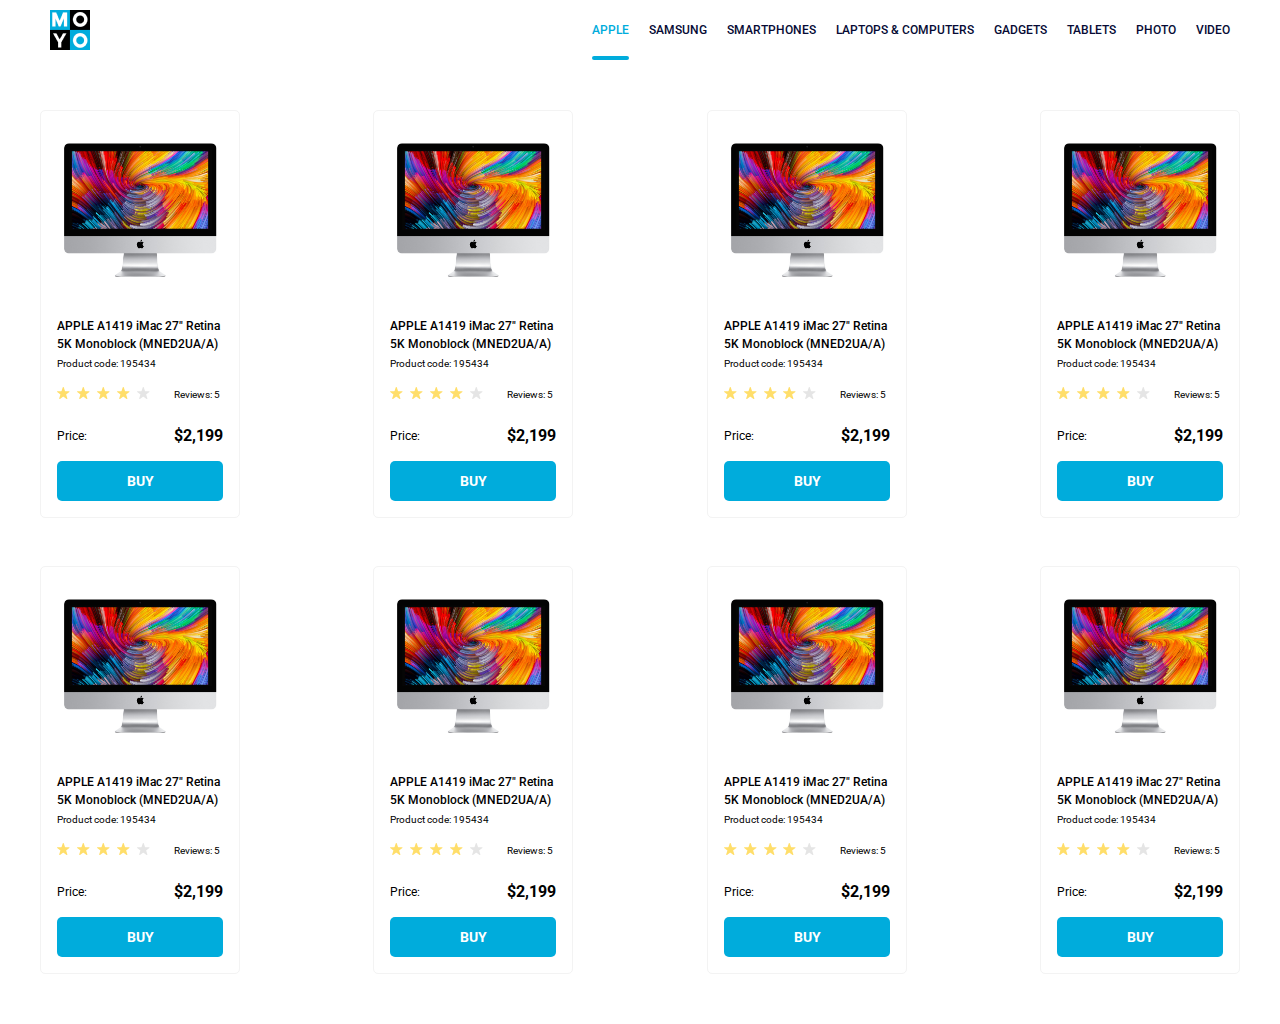
<file: index.html>
<!doctype html><html lang="en"><head><meta charset="utf-8"><meta name="viewport" content="width=device-width, initial-scale=1.0"><title>Catalog</title><link rel="preconnect" href="https://fonts.gstatic.com"><link href="https://fonts.googleapis.com/css2?family=Roboto:wght@400;500;700&display=swap" rel="stylesheet"><link rel="stylesheet" href="index.64b088cc.css"></head><body>  <header class="container"> <a href="index.html" class="logo"> <img src="logo.eddae0ff.png" alt="Moyo header"> </a> <nav class="nav"> <ul class="nav__list"> <li class="nav__item"> <a href="index.html" class="is-active nav__link"> APPLE </a> </li> <li class="nav__item"> <a href="index.html" class="nav__link"> SAMSUNG </a> </li> <li class="nav__item"> <a href="index.html" class="nav__link"> SMARTPHONES </a> </li> <li class="nav__item"> <a href="index.html" class="nav__link" data-qa="nav-hover"> LAPTOPS &AMP; COMPUTERS </a> </li> <li class="nav__item"> <a href="index.html" class="nav__link"> GADGETS </a> </li> <li class="nav__item"> <a href="index.html" class="nav__link"> TABLETS </a> </li> <li class="nav__item"> <a href="index.html" class="nav__link"> PHOTO </a> </li> <li class="nav__item"> <a href="index.html" class="nav__link"> VIDEO </a> </li> </ul> </nav> </header> <main class="card-container"> <article class="card" data-qa="card"> <img class="card__image" src="imac.202c52ff.jpeg" alt="card"> <h3 class="card__title"> APPLE A1419 iMac 27" Retina 5K Monoblock (MNED2UA/A) </h3> <p class="card__info">Product code: 195434</p> <div class="reviews"> <div class="stars stars--0"> <div class="stars__star"></div> <div class="stars__star"></div> <div class="stars__star"></div> <div class="stars__star"></div> <div class="stars__star"></div> </div> <div class="reviews__text">Reviews: 5</div> </div> <div class="price"> <div class="price__title">Price:</div> <div class="price__number">$2,199</div> </div> <footer class="footer" data-qa="card-hover"> <a class="footer__button" href="#buy"> BUY </a> </footer> </article> <article class="card" data-qa="card"> <img class="card__image" src="imac.202c52ff.jpeg" alt="card"> <h3 class="card__title"> APPLE A1419 iMac 27" Retina 5K Monoblock (MNED2UA/A) </h3> <p class="card__info">Product code: 195434</p> <div class="reviews"> <div class="stars stars--0"> <div class="stars__star"></div> <div class="stars__star"></div> <div class="stars__star"></div> <div class="stars__star"></div> <div class="stars__star"></div> </div> <div class="reviews__text">Reviews: 5</div> </div> <div class="price"> <div class="price__title">Price:</div> <div class="price__number">$2,199</div> </div> <footer class="footer" data-qa="card-hover"> <a class="footer__button" href="#buy"> BUY </a> </footer> </article> <article class="card" data-qa="card"> <img class="card__image" src="imac.202c52ff.jpeg" alt="card"> <h3 class="card__title"> APPLE A1419 iMac 27" Retina 5K Monoblock (MNED2UA/A) </h3> <p class="card__info">Product code: 195434</p> <div class="reviews"> <div class="stars stars--0"> <div class="stars__star"></div> <div class="stars__star"></div> <div class="stars__star"></div> <div class="stars__star"></div> <div class="stars__star"></div> </div> <div class="reviews__text">Reviews: 5</div> </div> <div class="price"> <div class="price__title">Price:</div> <div class="price__number">$2,199</div> </div> <footer class="footer" data-qa="card-hover"> <a class="footer__button" href="#buy"> BUY </a> </footer> </article> <article class="card" data-qa="card"> <img class="card__image" src="imac.202c52ff.jpeg" alt="card"> <h3 class="card__title"> APPLE A1419 iMac 27" Retina 5K Monoblock (MNED2UA/A) </h3> <p class="card__info">Product code: 195434</p> <div class="reviews"> <div class="stars stars--0"> <div class="stars__star"></div> <div class="stars__star"></div> <div class="stars__star"></div> <div class="stars__star"></div> <div class="stars__star"></div> </div> <div class="reviews__text">Reviews: 5</div> </div> <div class="price"> <div class="price__title">Price:</div> <div class="price__number">$2,199</div> </div> <footer class="footer" data-qa="card-hover"> <a class="footer__button" href="#buy"> BUY </a> </footer> </article> <article class="card" data-qa="card"> <img class="card__image" src="imac.202c52ff.jpeg" alt="card"> <h3 class="card__title"> APPLE A1419 iMac 27" Retina 5K Monoblock (MNED2UA/A) </h3> <p class="card__info">Product code: 195434</p> <div class="reviews"> <div class="stars stars--0"> <div class="stars__star"></div> <div class="stars__star"></div> <div class="stars__star"></div> <div class="stars__star"></div> <div class="stars__star"></div> </div> <div class="reviews__text">Reviews: 5</div> </div> <div class="price"> <div class="price__title">Price:</div> <div class="price__number">$2,199</div> </div> <footer class="footer" data-qa="card-hover"> <a class="footer__button" href="#buy"> BUY </a> </footer> </article> <article class="card" data-qa="card"> <img class="card__image" src="imac.202c52ff.jpeg" alt="card"> <h3 class="card__title"> APPLE A1419 iMac 27" Retina 5K Monoblock (MNED2UA/A) </h3> <p class="card__info">Product code: 195434</p> <div class="reviews"> <div class="stars stars--0"> <div class="stars__star"></div> <div class="stars__star"></div> <div class="stars__star"></div> <div class="stars__star"></div> <div class="stars__star"></div> </div> <div class="reviews__text">Reviews: 5</div> </div> <div class="price"> <div class="price__title">Price:</div> <div class="price__number">$2,199</div> </div> <footer class="footer" data-qa="card-hover"> <a class="footer__button" href="#buy"> BUY </a> </footer> </article> <article class="card" data-qa="card"> <img class="card__image" src="imac.202c52ff.jpeg" alt="card"> <h3 class="card__title"> APPLE A1419 iMac 27" Retina 5K Monoblock (MNED2UA/A) </h3> <p class="card__info">Product code: 195434</p> <div class="reviews"> <div class="stars stars--0"> <div class="stars__star"></div> <div class="stars__star"></div> <div class="stars__star"></div> <div class="stars__star"></div> <div class="stars__star"></div> </div> <div class="reviews__text">Reviews: 5</div> </div> <div class="price"> <div class="price__title">Price:</div> <div class="price__number">$2,199</div> </div> <footer class="footer" data-qa="card-hover"> <a class="footer__button" href="#buy"> BUY </a> </footer> </article> <article class="card" data-qa="card"> <img class="card__image" src="imac.202c52ff.jpeg" alt="card"> <h3 class="card__title"> APPLE A1419 iMac 27" Retina 5K Monoblock (MNED2UA/A) </h3> <p class="card__info">Product code: 195434</p> <div class="reviews"> <div class="stars stars--0"> <div class="stars__star"></div> <div class="stars__star"></div> <div class="stars__star"></div> <div class="stars__star"></div> <div class="stars__star"></div> </div> <div class="reviews__text">Reviews: 5</div> </div> <div class="price"> <div class="price__title">Price:</div> <div class="price__number">$2,199</div> </div> <footer class="footer" data-qa="card-hover"> <a class="footer__button" href="#buy"> BUY </a> </footer> </article> </main> </body></html>
</file>
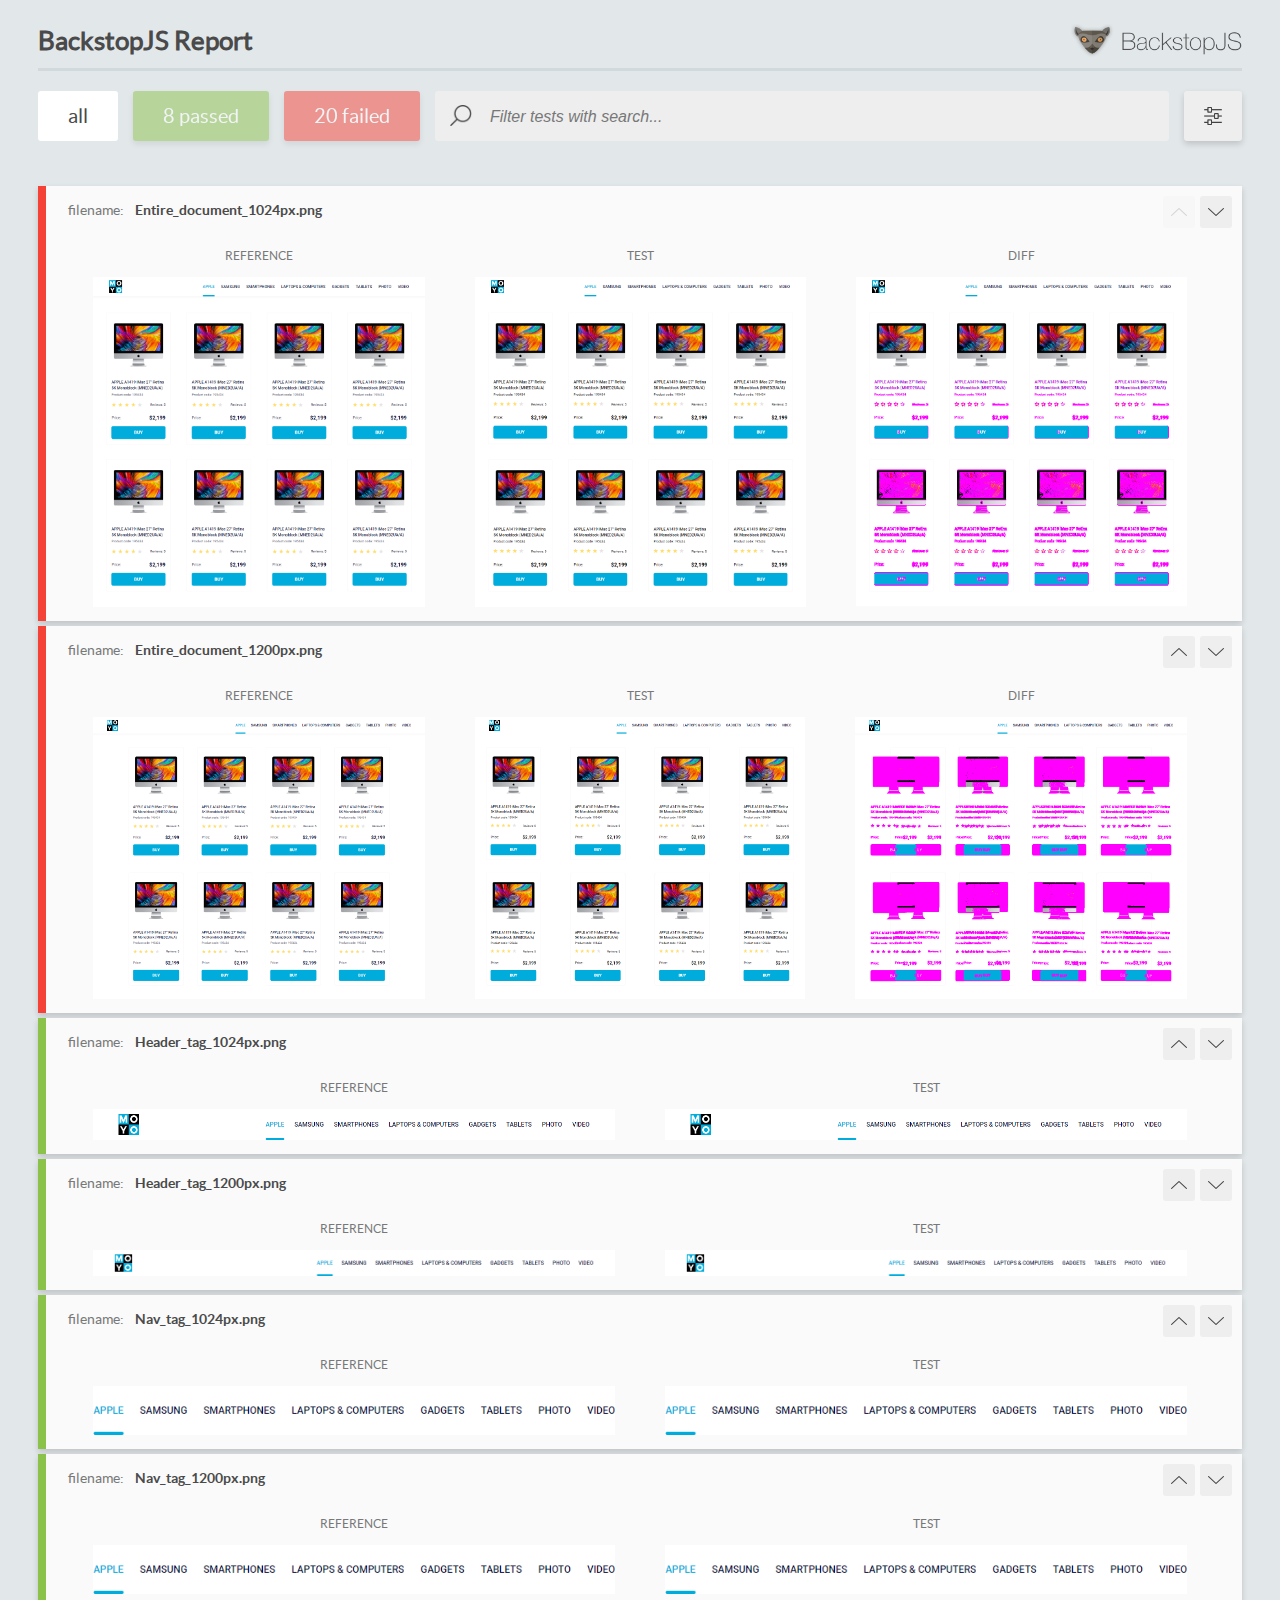
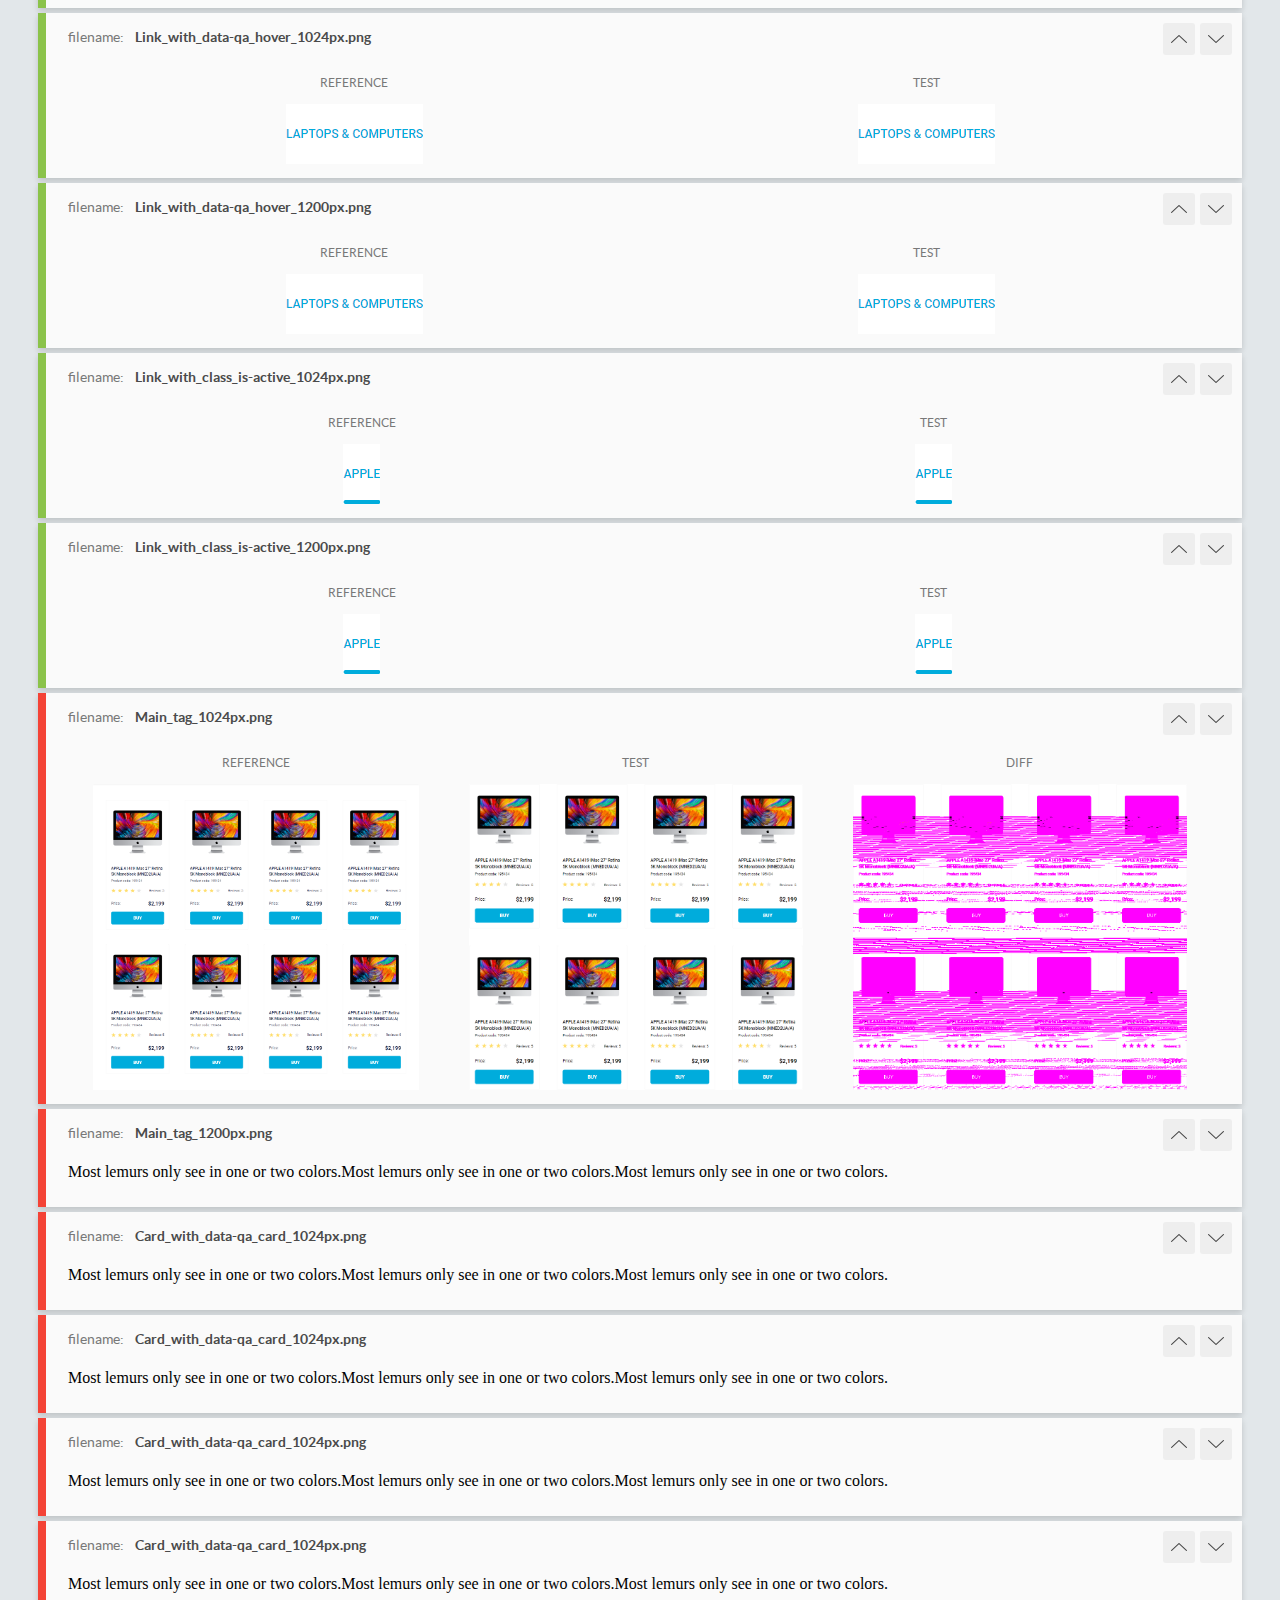
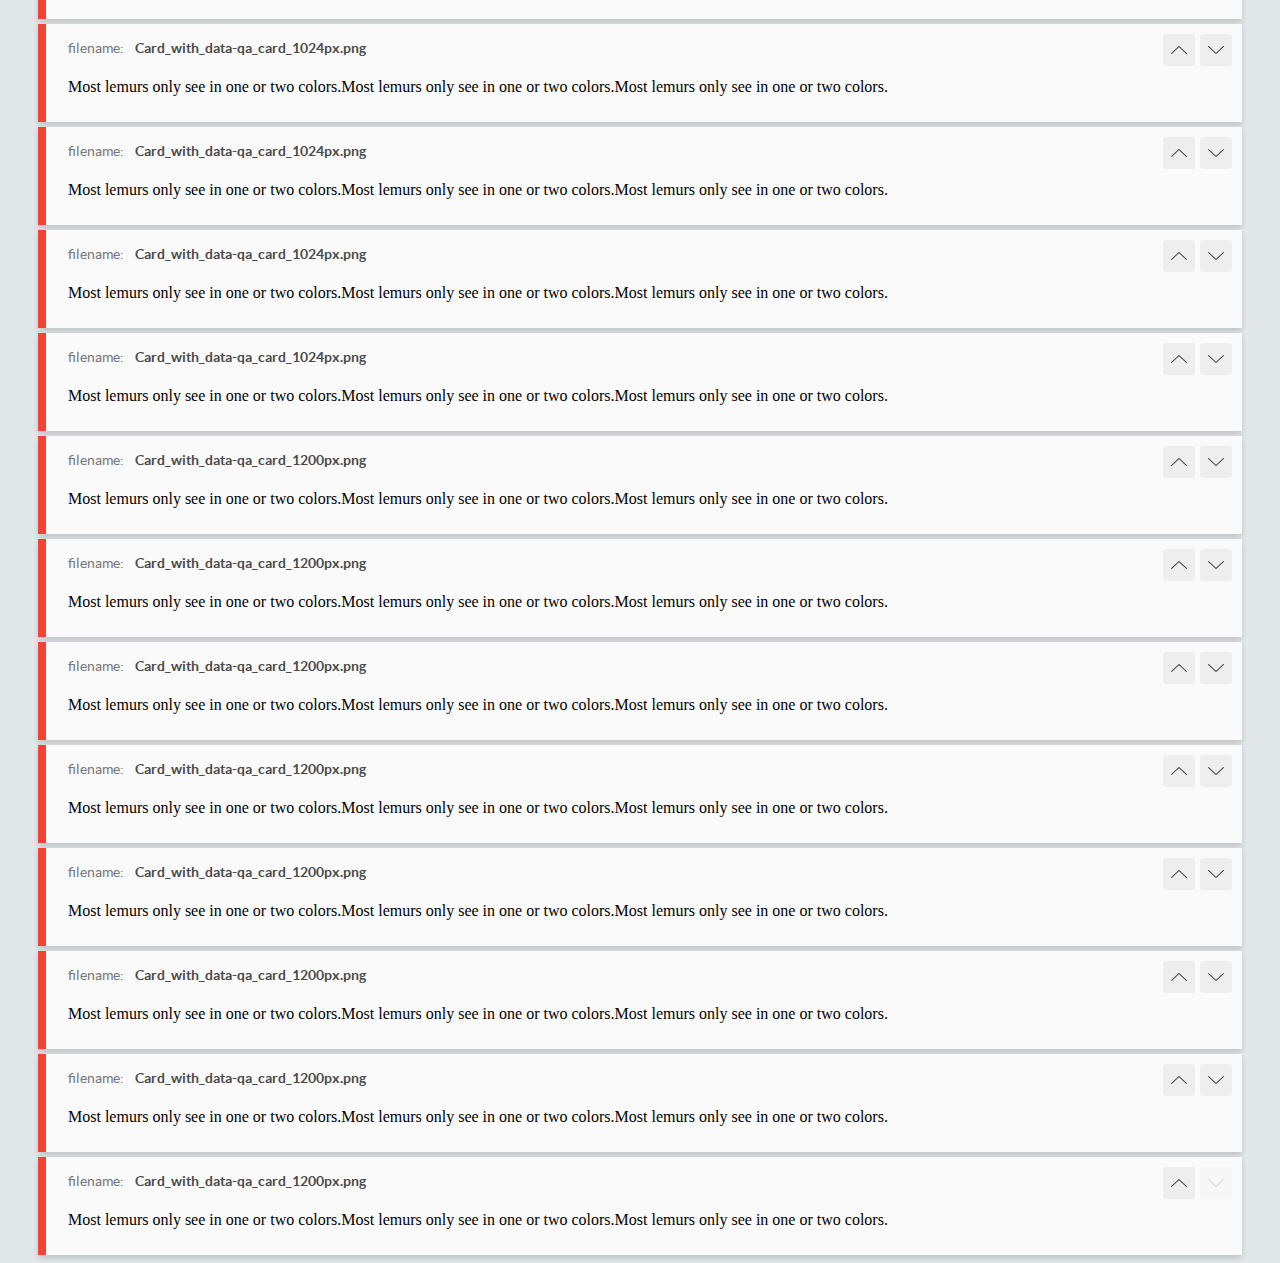
<file: report/html_report/index.html>
<!DOCTYPE html>
<html>
  <head>
    <meta charset="utf-8">
    <!-- Disable Cache -->
    <meta http-equiv="Cache-Control" content="no-cache, no-store, must-revalidate">
    <meta http-equiv="Pragma" content="no-cache">
    <meta http-equiv="Expires" content="0">

    <title>BackstopJS Report</title>

    <style>
      @font-face {
          font-family: 'latoregular';
          src: url('./assets/fonts/lato-regular-webfont.woff2') format('woff2'),
              url('./assets/fonts/lato-regular-webfont.woff') format('woff');
          font-weight: 400;
          font-style: normal;
      }
      @font-face {
          font-family: 'latobold';
          src: url('./assets/fonts/lato-bold-webfont.woff2') format('woff2'),
              url('./assets/fonts/lato-bold-webfont.woff') format('woff');
          font-weight: 700;
          font-style: normal;
      }

      .ReactModal__Body--open {
          overflow: hidden;
      }
      .ReactModal__Body--open .header {
        display: none;
      }

    </style>
  </head>
  <body style="background-color: #E2E7EA">
    <div id="root">

    </div>
    <script>
      function report (report) { // eslint-disable-line no-unused-vars
        window.tests = report;
      }
    </script>
    <script src="config.js"></script>
    <script src="index_bundle.js"></script>
  </body>
</html>
</file>
<file: index.64b088cc.css>
html{font-family:Roboto,sans-serif;font-style:normal;font-weight:500}body{--white:#fff;--blue:#00acdc;margin:0;padding:0}.container{justify-content:space-between;align-items:center;padding:0 50px;display:flex}.nav__list{margin:0;padding:0;list-style:none;display:flex}.nav__link{color:#060b35;font-size:12px;line-height:60px;text-decoration:none;display:block}.nav__link:hover{color:#00acdc;transition:all .3s linear}.is-active{color:#00acdc;position:relative}.is-active:after{content:"";background:#00acdc;border-radius:8px;width:100%;height:4px;display:block;position:absolute;bottom:0}.logo{width:40px;height:40px;display:block}.nav__item{margin-left:20px}.nav__item:first-child{margin-left:0}p,h3{margin:0;padding:0}.card-container{--column-count:1;grid-template-columns:repeat(var(--column-count),200px);justify-content:space-between;gap:48px 46px;margin:50px 40px;display:grid}@media (width>=300px){.card-container{--column-count:1}}@media (width>=488px){.card-container{--column-count:2}}@media (width>=768px){.card-container{--column-count:3}}@media (width>=1024px){.card-container{--column-count:4}}.card{box-sizing:border-box;border:1px solid #f3f3f3;border-radius:5px;width:200px;padding:32px 16px 16px}.card__title{margin-bottom:4px;font-size:12px;font-weight:500;line-height:18px}.card__info{margin-top:4px;font-size:10px;font-weight:400;line-height:14px;display:flex}.card__image{width:160px;height:134px;margin:0 auto 40px;display:block}.card:hover .card__title{color:#34568b;transition:all .3s linear}.card:hover{transform:scale(1.2)}.reviews{min-width:166px;margin:16px 0 24px;display:flex}.reviews__text{justify-content:space-between;padding-left:17px;font-size:10px;font-weight:400;line-height:16px;display:flex}.stars{justify-content:space-between;min-width:60%;line-height:16px;display:flex}.stars__star{background-image:url(star.822d561e.svg);background-repeat:no-repeat;width:60%;line-height:16px}.stars--0 .stars__star:nth-child(-n+4){background-image:url(star-active.edda4c43.svg);background-repeat:no-repeat}.price{justify-content:space-between;width:166px;margin:24px 0 16px;line-height:18px;display:flex}.price__title{justify-content:space-between;font-size:12px;font-weight:400;line-height:18px}.price__number{font-size:16px;font-weight:700;line-height:18px}.footer{background:var(--blue);border-radius:5px;width:166px;height:40px;margin:16px 0 0}.footer__button{color:var(--white);width:27px;margin:12px 70px;font-size:14px;font-weight:700;line-height:16px;text-decoration:none;display:inline-block}.footer:hover{background:var(--white);border:1px solid var(--blue);border-radius:5px;transition:all .3s linear;transform:scale(1.2)}.footer__button:hover{color:var(--blue);text-decoration:none;transition:all .3s linear;transform:scale(1.2)}
/*# sourceMappingURL=index.64b088cc.css.map */
</file>
